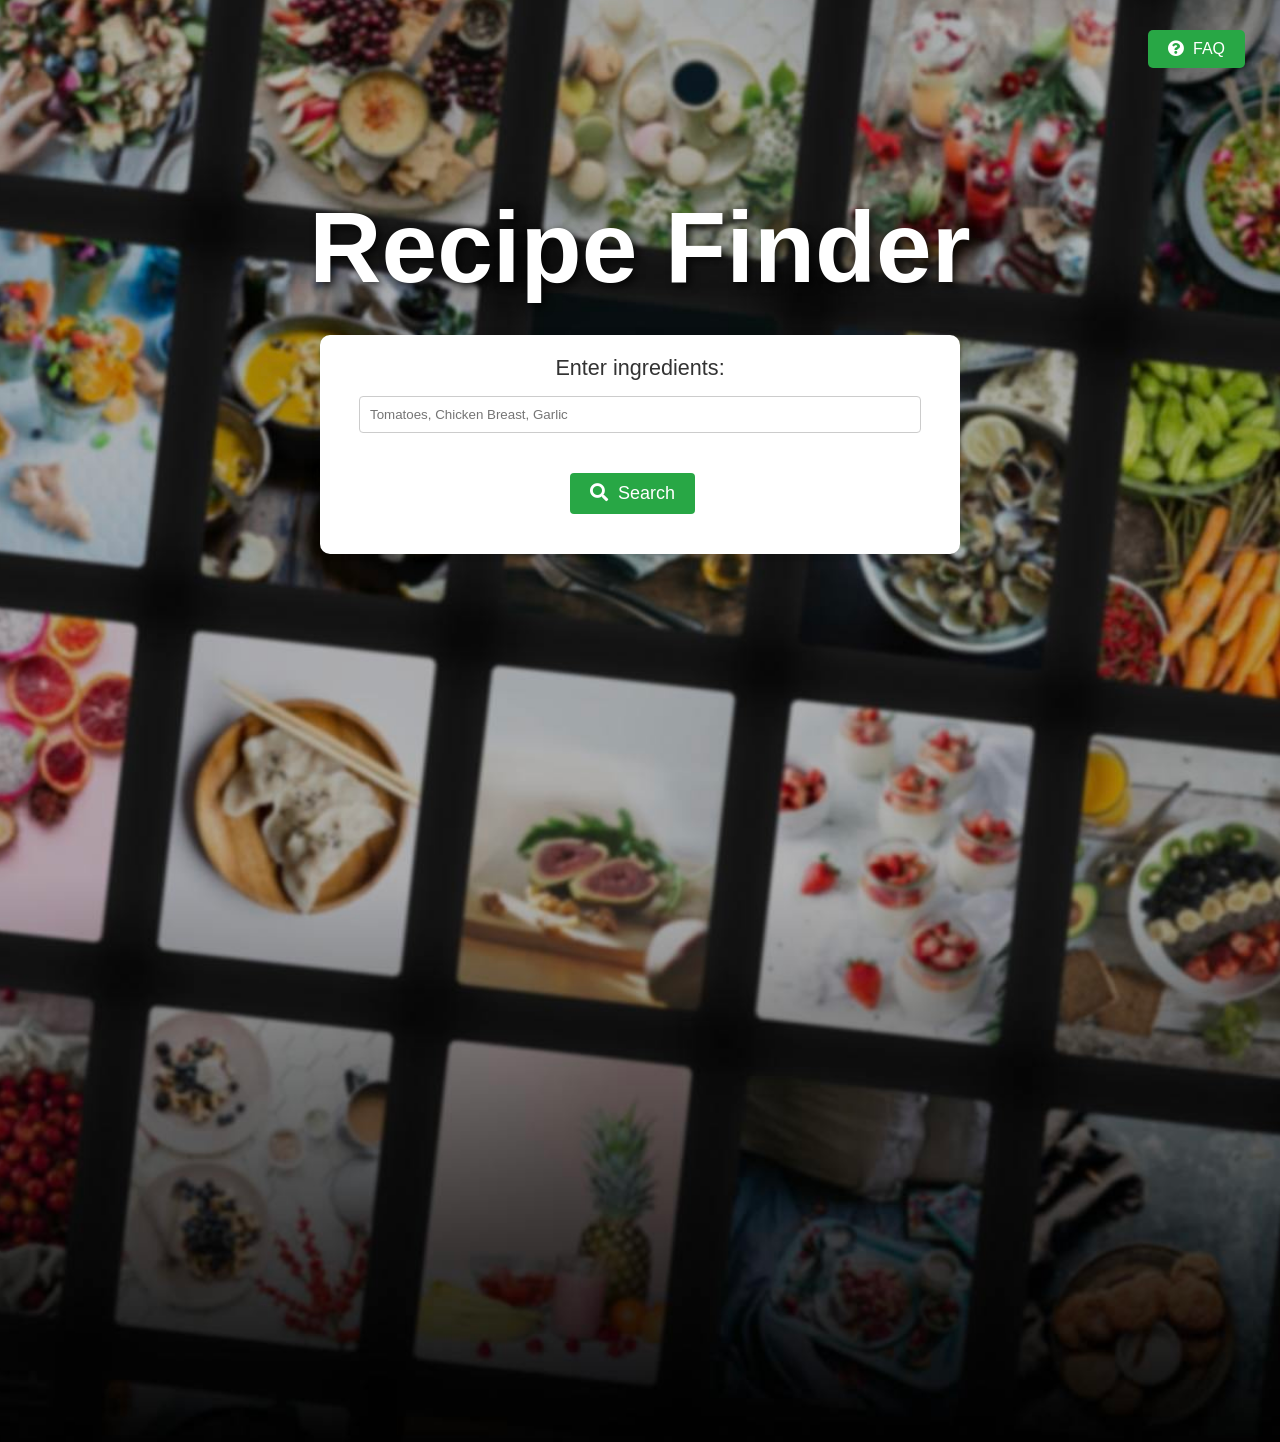
<file: frontend/index.html>
<!DOCTYPE html>
<html lang="en">
<head>
  <meta charset="UTF-8">
  <meta name="viewport" content="width=device-width, initial-scale=1.0">
  <link rel="icon" href="img/book.png" type="image/icon type">
  <title>Recipe Finder</title>
  <link rel="stylesheet" href="style.css">
  <link rel="stylesheet" href="https://cdnjs.cloudflare.com/ajax/libs/font-awesome/5.15.4/css/all.min.css">
</head>
<body>
  <img class="bg-image"  src="img/IMG_3679.jpg"/>
  <a href="faq.html" class="faq-button">
    <i class="fas fa-question-circle"></i> FAQ
  </a>
  <h1 class="main-h1">Recipe Finder</h1>
  <div class="container">
    <div class="input-wrapper">
      <label for="input">Enter ingredients:</label>
      <input type="text" id="input" placeholder="Tomatoes, Chicken Breast, Garlic">
    </div>
    <button onclick="fetchData()">
      <i class="fas fa-search"></i> Search
    </button>
    
    <div id="spinner" class="spinner" style="display: none;"></div> <!-- Spinner element -->
    <div id="results"></div>
  </div>

  <script src="index.js"></script>
</body>
</html>
</file>
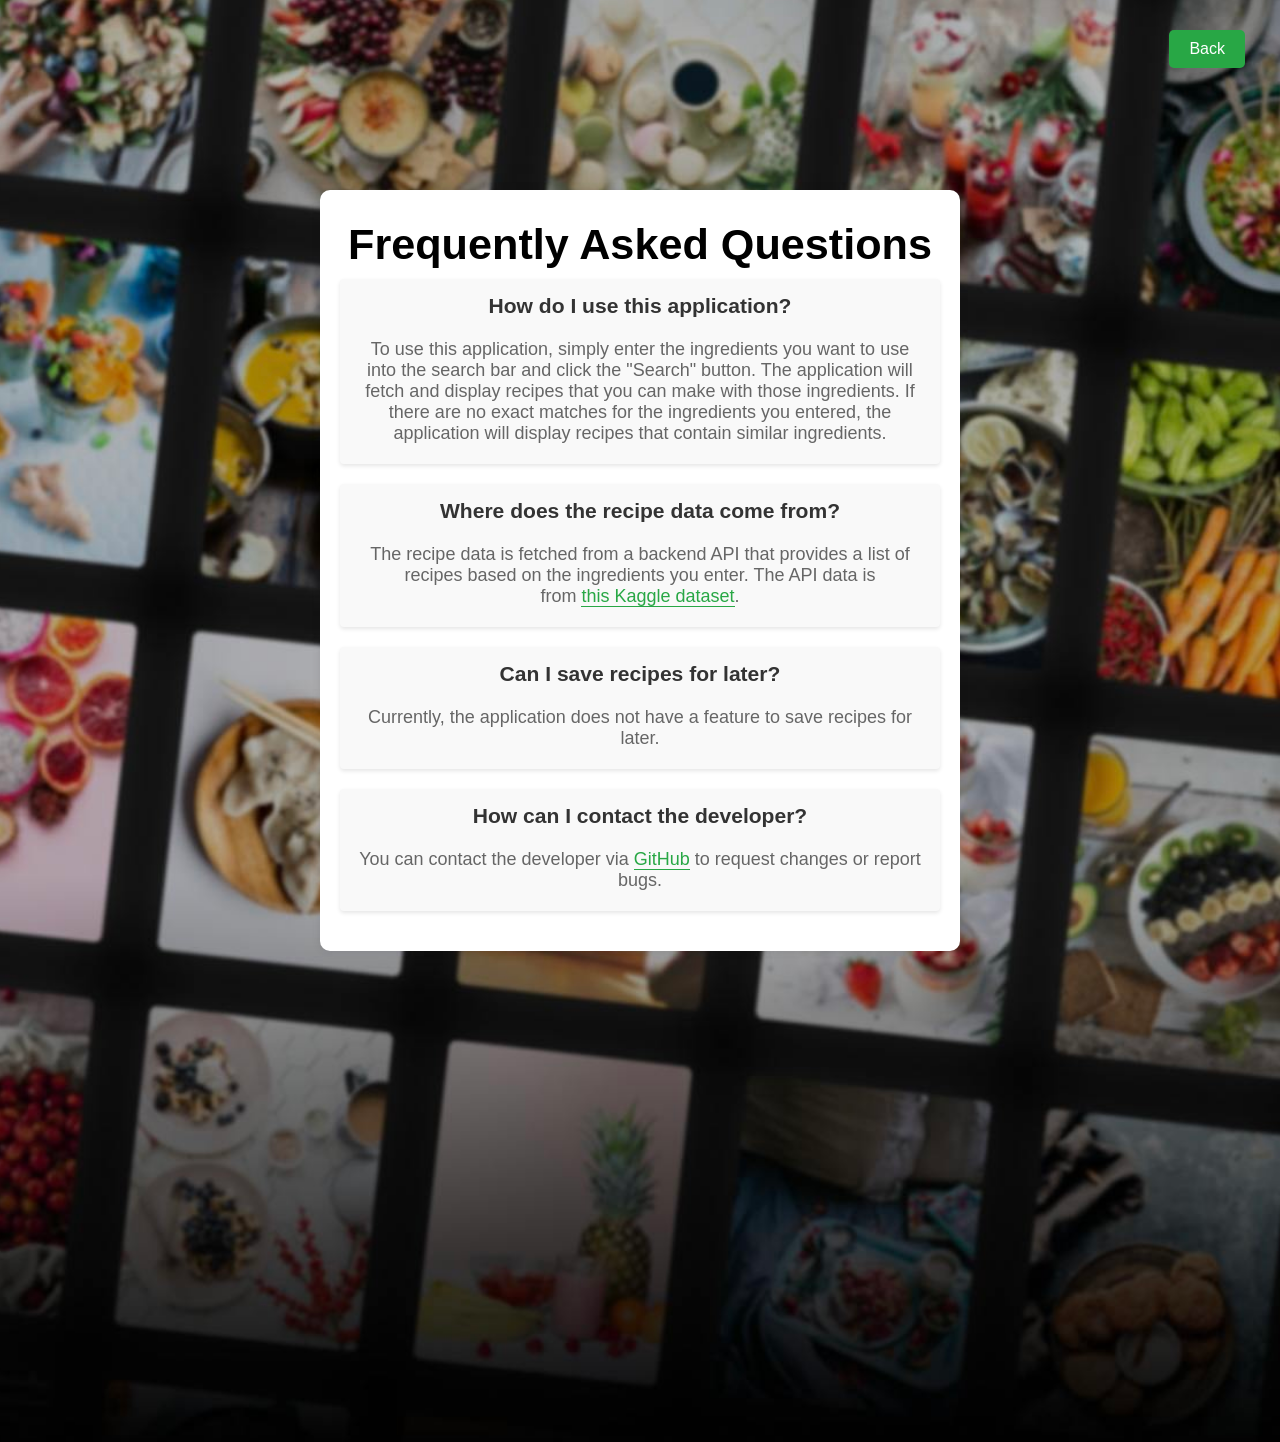
<file: frontend/faq.html>
<!DOCTYPE html>
<html lang="en">
<head>
  <meta charset="UTF-8">
  <meta name="viewport" content="width=device-width, initial-scale=1.0">
  <link rel="icon" href="img/book.png" type="image/icon type">
  <title>FAQ</title>
  <link rel="stylesheet" href="style.css">
</head>
<body>
  <img class="bg-image"  src="img/IMG_3679.jpg"/>
  <a href="index.html" class="back-button">Back</a>
  <div class="container">
    <h1 class="faq-h1">Frequently Asked Questions</h1>
    
    <div class="faq-item">
      <h3>How do I use this application?</h3>
      <p>
        To use this application, simply enter the ingredients you want to use into the search bar and click the "Search" button. The application will fetch and display recipes that you can make with those ingredients. If there are no exact matches for the ingredients you entered, the application will display recipes that contain similar ingredients.
      </p>
    </div>
    
    <div class="faq-item">
      <h3>Where does the recipe data come from?</h3>
      <p>
        The recipe data is fetched from a backend API that provides a list of recipes based on the ingredients you enter. The API data is <br> from <a href="https://www.kaggle.com/datasets/wilmerarltstrmberg/recipe-dataset-over-2m/data" target="_blank">this Kaggle dataset</a>.
      </p>
    </div>
    
    <div class="faq-item">
      <h3>Can I save recipes for later?</h3>
      <p>
        Currently, the application does not have a feature to save recipes for later.
      </p>
    </div>
    
    <div class="faq-item">
      <h3>How can I contact the developer?</h3>
      <p>
        You can contact the developer via <a href="https://github.com/DE-blank/recipes">GitHub</a> to request changes or report bugs.
      </p>
    </div>
    
  </div>
</body>
</html>
</file>
<file: frontend/style.css>
body {
  font-family: Arial, sans-serif; /* Set the font family for the body */
  margin: 0; /* Remove default margin */
  padding: 0; /* Remove default padding */
  background-color: #000000; /* Set the background color */
  display: flex; /* Use flexbox for layout */
  justify-content: flex-start; /* Align items to the top */
  align-items: center; /* Center items horizontally */
  min-height: 100vh; /* Set the minimum height to 100% of the viewport height */
  flex-direction: column; /* Stack items vertically */
  padding-top: 20vh; /* Add padding to move content down */
  font-size: 18px; /* Increase base font size */
  position: relative;
  overflow-x: hidden; 
}

.bg-image {
  position: absolute;
  z-index: -1;
  left:auto;
  right: auto;
  top: -20px;
  width: 110vw;
}

.container {
  width: 80%; /* Set the width to 80% of the parent */
  max-width: 600px; /* Set the maximum width */
  text-align: center; /* Center the text */
  margin: 10px 0; /* Add vertical margin */
  display: flex; /* Use flexbox for layout */
  flex-direction: column; /* Stack items vertically */
  align-items: center; /* Center items horizontally */
  background-color: #ffffff; /* Set the background color to white */
  padding: 20px; /* Add padding inside the container */
  border-radius: 10px; /* Add rounded corners */
  box-shadow: 0 0 10px rgba(0, 0, 0, 0.1); /* Add a subtle shadow */
}

.faq-h1 {
  margin-top: 10px; /* Add top margin */
  margin-bottom: 10px; /* Add bottom margin */
  font-size: 2.4em; /* Increase font size */
  color: #000000; /* Set the text color */
}
.main-h1 {
  margin-top: 10px; /* Add top margin */
  margin-bottom: 20px; /* Add bottom margin */
  font-size: 100px; /* Increase font size */
  color: #ffffff; /* Set the text color */
  text-shadow: 4px 4px 8px rgba(0, 0, 0, 0.7); /* Enhance text shadow */
}

.input-wrapper {
  width: 90%; /* Set the width to 90% of the parent */
  display: flex; /* Use flexbox for layout */
  flex-direction: column; /* Stack items vertically */
  align-items: center; /* Align items to the center */
  margin-bottom: 20px; /* Add bottom margin */
}

label {
  margin-bottom: 15px; /* Add bottom margin */
  font-size: 1.2em; /* Set the font size */
  color: #333333; /* Set the text color */
}

#input {
  width: 100%; /* Set the width to 100% of the parent */
  padding: 10px; /* Add padding inside the input */
  margin-bottom: 10px; /* Add bottom margin */
  border: 1px solid #ccc; /* Add a border */
  border-radius: 4px; /* Add rounded corners */
}

button, .faq-button, .back-button {
  padding: 10px 20px; /* Add padding inside the button */
  border: none; /* Remove the border */
  background-color: #28a745; /* Set the background color */
  color: white; /* Set the text color */
  border-radius: 4px; /* Add rounded corners */
  cursor: pointer; /* Change the cursor to a pointer */
  text-decoration: none; /* Remove underline from link */
  display: inline-block; /* Display as an inline block */
  margin-top: 10px; /* Add top margin */
  font-size: 1em; /* Set the font size */
  margin-right: 15px;
}

button i, .faq-button i {
  margin-right: 5px; /* Add right margin to the icon */
}

button:hover, .faq-button:hover, .back-button:hover {
  background-color: #218838; /* Change the background color on hover */
  color: white; /* Ensure text color remains white on hover */
}

#results {
  margin-top: 20px; /* Add top margin */
  width: 100%; /* Set the width to 100% of the parent */
}

.recipe {
  background-color: #f9f9f9; /* Set the background color */
  padding: 15px; /* Add padding inside the recipe */
  margin-bottom: 10px; /* Add bottom margin */
  border-radius: 4px; /* Add rounded corners */
  box-shadow: 0 2px 4px rgba(0, 0, 0, 0.1); /* Add a subtle shadow */
  text-align: left; /* Align text to the left */
}

.recipe h3 {
  margin-top: 0; /* Remove top margin */
  color: #333333; /* Set the text color */
}

.recipe h4 {
  margin-bottom: 5px; /* Add bottom margin */
  color: #555555; /* Set the text color */
}

.recipe ul {
  padding-left: 20px; /* Add left padding */
  margin: 5px 0; /* Add vertical margin */
}

.recipe p {
  margin: 5px 0; /* Add vertical margin */
  color: #666666; /* Set the text color */
}

.faq-button, .back-button {
  position: absolute; /* Position absolutely */
  top: 20px; /* Set the top position */
  right: 20px; /* Set the right position */
  background-color: #28a745; /* Set background color to green */
  color: white; /* Set text color to white */
  padding: 10px 20px; /* Add padding inside the button */
  border-radius: 5px; /* Add rounded corners */
  text-decoration: none; /* Remove underline from link */
  font-size: 16px; /* Set the font size */
}

.faq-item {
  background-color: #f9f9f9; /* Set the background color */
  padding: 15px; /* Add padding inside the FAQ item */
  margin-bottom: 20px; /* Add bottom margin */
  border-radius: 4px; /* Add rounded corners */
  box-shadow: 0 2px 4px rgba(0, 0, 0, 0.1); /* Add a subtle shadow */
}

.faq-item h3 {
  margin-top: 0; /* Remove top margin */
  color: #333333; /* Set the text color */
}

.faq-item p {
  margin: 5px 0; /* Add vertical margin */
  color: #666666; /* Set the text color */
}

.faq-item a {
  color: #28a745 !important; /* Set the link color */
  text-decoration: none !important; /* Remove underline from links */
  border-bottom: 1px solid #28a745 !important; /* Add a bottom border to links */
  transition: color 0.3s, border-bottom-color 0.3s; /* Add transition for smooth hover effect */
}

.faq-item a:hover {
  color: #218838 !important; 
  border-bottom-color: #218838 !important; 
}

.spinner {
  border: 16px solid #f3f3f3; 
  border-top: 16px solid #3498db; 
  border-radius: 50%;
  width: 120px;
  height: 120px;
  animation: spin 2s linear infinite;
  margin: 20px auto;
}

@keyframes spin {
  0% { transform: rotate(0deg); }
  100% { transform: rotate(360deg); }
}
</file>
